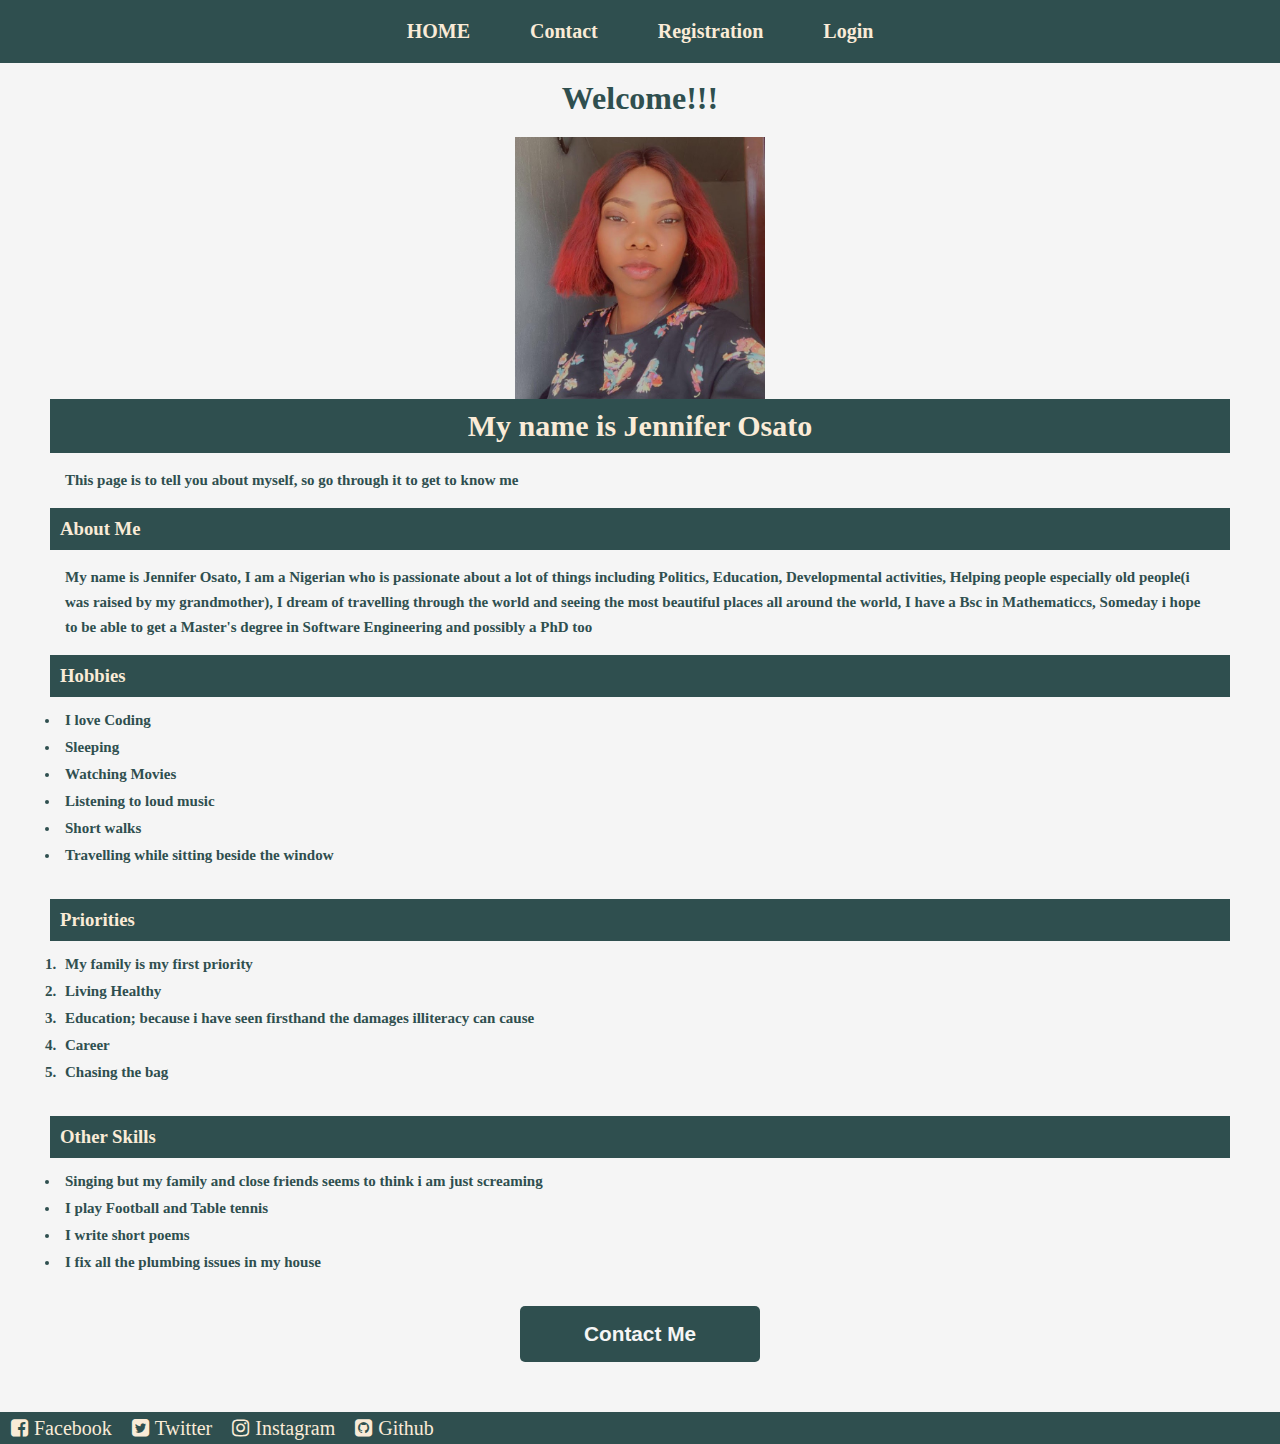
<file: index.html>
<!DOCTYPE html>
<html lang="en">
  <head>
    <meta charset="UTF-8" />
    <meta http-equiv="X-UA-Compatible" content="IE=edge" />
    <meta name="viewport" content="width=device-width, initial-scale=1.0" />
    <title>Home</title>
    <link rel="stylesheet" href="index.css" />
    <link
      rel="stylesheet"
      href="https://cdnjs.cloudflare.com/ajax/libs/font-awesome/4.7.0/css/font-awesome.min.css"
    />
  </head>
  <body>
    <header>
      <ul class="nav-bar">
        <li><a href="index.html">HOME</a></li>
        <li><a href="contact.html">Contact</a></li>
        <li><a href="registration.html">Registration</a></li>
        <li><a href="login.html">Login</a></li>
      </ul>
    </header>
    <main>
      <div id="intro">
        <h1>Welcome!!!</h1>
        <img src="Me (2).jpg" alt="A picture of me" />
        <h2>My name is Jennifer Osato</h2>
        <p>
          This page is to tell you about myself, so go through it to get to know
          me
        </p>
      </div>
      <h3>About Me</h3>
      <p>
        My name is Jennifer Osato, I am a Nigerian who is passionate about a lot
        of things including Politics, Education, Developmental activities,
        Helping people especially old people(i was raised by my grandmother), I dream of travelling through
        the world and seeing the most beautiful places all around the world, I
        have a Bsc in Mathematiccs, Someday i hope to be able to get a Master's
        degree in Software Engineering and possibly a PhD too
      </p>
      <h3>Hobbies</h3>
      <ul>
        <li>I love Coding</li>
        <li>Sleeping</li>
        <li>Watching Movies</li>
        <li>Listening to loud music</li>
        <li>Short walks</li>
        <li>Travelling while sitting beside the window</li>
      </ul>
      <h3>Priorities</h3>
      <ol>
        <li>My family is my first priority</li>
        <li>Living Healthy</li>
        <li>
          Education; because i have seen firsthand the damages illiteracy can
          cause
        </li>
        <li>Career</li>
        <li>Chasing the bag</li>
      </ol>
      <h3>Other Skills</h3>
      <ul>
        <li>
          Singing but my family and close friends seems to think i am just
          screaming
        </li>
        <li>I play Football and Table tennis</li>
        <li>I write short poems</li>
        <li>I fix all the plumbing issues in my house</li>
      </ul>
      <button id="contact-me"><a href="contact.html">Contact Me</a></button>
    </main>
    <footer>
      <a href="https://web.facebook.com/jennifer.igbinoba.7" target="_blank"><i class="fa fa-facebook-square"></i>Facebook</a>
      <a href="https://twitter.com/Jayfodey" target="_blank"><i class="fa fa-twitter-square"></i>Twitter</a>
      <a href="https://www.instagram.com/jenniferigbinoba/?hl=en" target="_blank"><i class="fa fa-instagram"></i>Instagram</a>
      <a href="https://github.com/jennyosato" target="_blank"><i class="fa fa-github-square"></i>Github</a>
    </footer>
  </body>
</html>
</file>
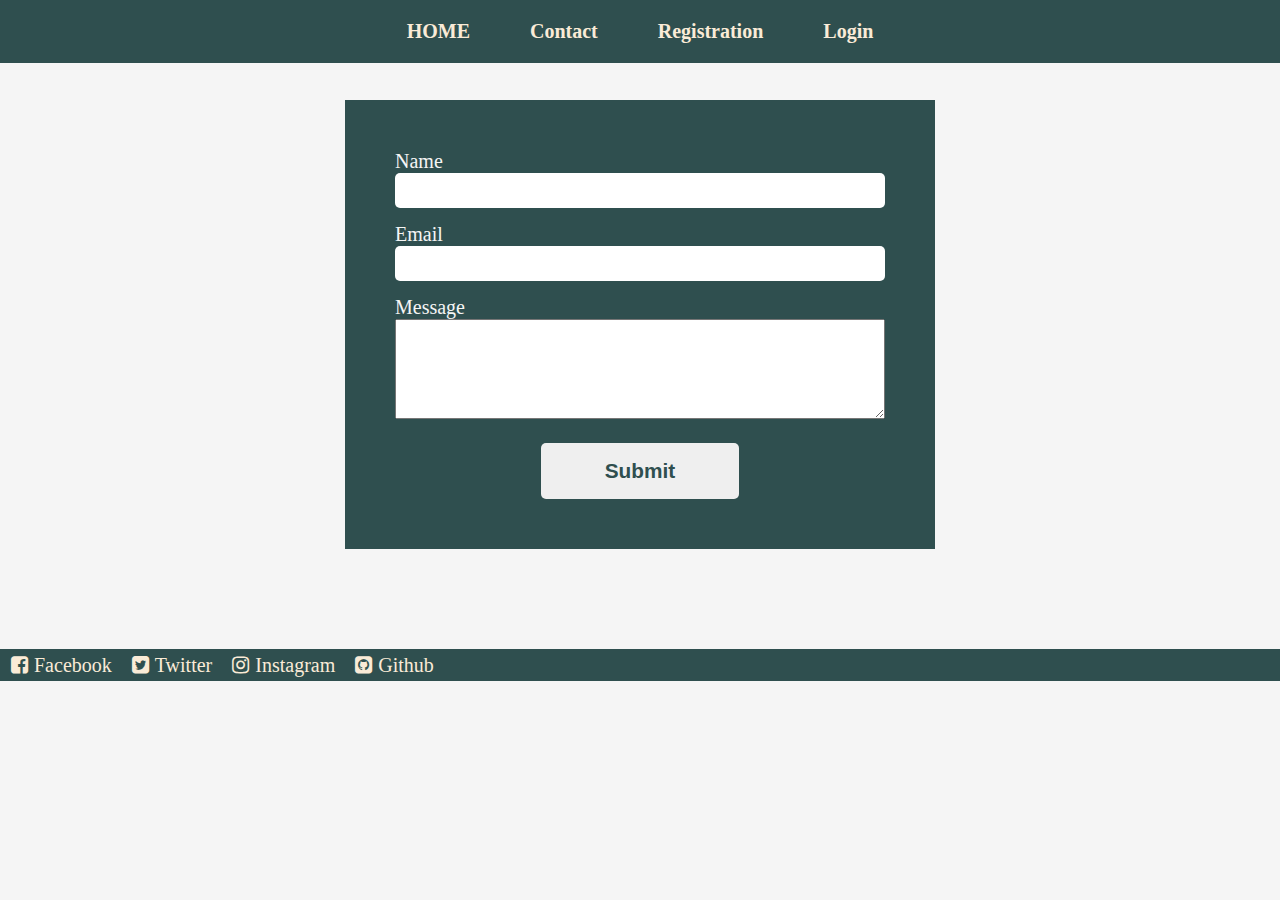
<file: contact.html>
<!DOCTYPE html>
<html lang="en">
  <head>
    <meta charset="UTF-8" />
    <meta http-equiv="X-UA-Compatible" content="IE=edge" />
    <meta name="viewport" content="width=device-width, initial-scale=1.0" />
    <title>Contact</title>
    <link rel="stylesheet" href="index.css" />
    <link
    rel="stylesheet"
    href="https://cdnjs.cloudflare.com/ajax/libs/font-awesome/4.7.0/css/font-awesome.min.css"
  />
  </head>
  <body>
    <header>
      <ul>
        <li><a href="index.html">HOME</a></li>
        <li><a href="contact.html">Contact</a></li>
        <li><a href="registration.html">Registration</a></li>
        <li><a href="login.html">Login</a></li>
      </ul>
    </header>
    <main>
      <form action="#">
        <label for="name">
          Name
          <input type="text" required>
        </label>
        <label for="email">
          Email
          <input type="email" required>
        </label>
        <label for="message">
          Message</label>
          <textarea name="" id="textarea"></textarea>
        
        <button type="submit">Submit</button>
      </form>
    </main>
    <footer>
      <a href=""><i class="fa fa-facebook-square"></i>Facebook</a>
      <a href=""><i class="fa fa-twitter-square"></i>Twitter</a>
      <a href=""><i class="fa fa-instagram"></i>Instagram</a>
      <a href=""><i class="fa fa-github-square"></i>Github</a>
    </footer>
  </body>
</html>
</file>
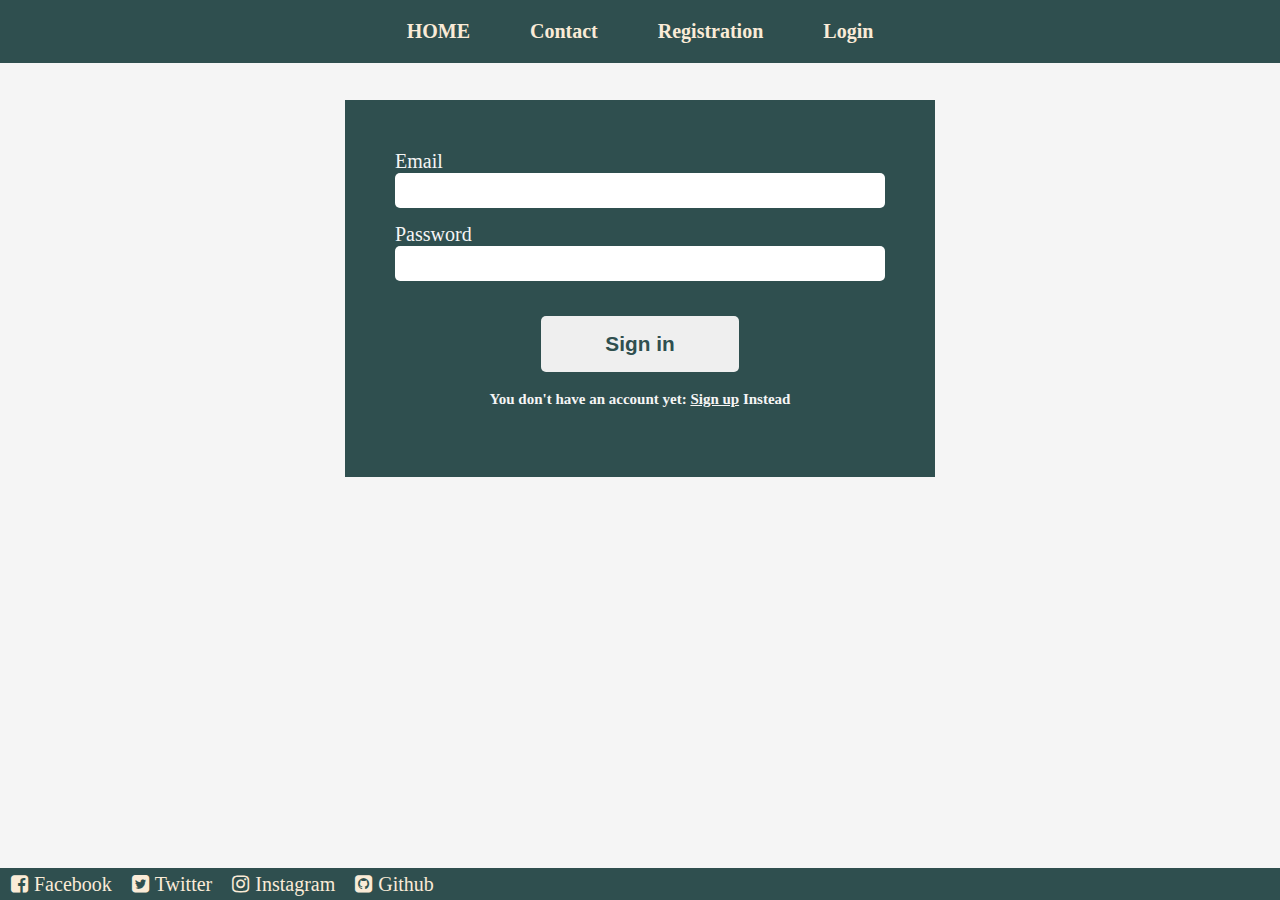
<file: login.html>
<!DOCTYPE html>
<html lang="en">
  <head>
    <meta charset="UTF-8" />
    <meta http-equiv="X-UA-Compatible" content="IE=edge" />
    <meta name="viewport" content="width=device-width, initial-scale=1.0" />
    <title>Login</title>
    <link rel="stylesheet" href="index.css" />
    <link
      rel="stylesheet"
      href="https://cdnjs.cloudflare.com/ajax/libs/font-awesome/4.7.0/css/font-awesome.min.css"
    />
  </head>
  <body>
    <header>
      <ul>
        <li><a href="index.html">HOME</a></li>
        <li><a href="contact.html">Contact</a></li>
        <li><a href="registration.html">Registration</a></li>
        <li><a href="login.html">Login</a></li>
      </ul>
    </header>
    <main>
      <form action="#">
        <label for="email">
          Email
          <input type="email" required />
        </label>
        <label for="password">
          Password
          <input type="text" required />
        </label>
        <button type="submit">Sign in</button>
        <p>
          You don't have an account yet:
          <a href="registration.html">Sign up</a> Instead
        </p>
      </form>
    </main>
    <footer id="logfoot">
      <a href=""><i class="fa fa-facebook-square"></i>Facebook</a>
      <a href=""><i class="fa fa-twitter-square"></i>Twitter</a>
      <a href=""><i class="fa fa-instagram"></i>Instagram</a>
      <a href=""><i class="fa fa-github-square"></i>Github</a>
    </footer>
  </body>
</html>
</file>
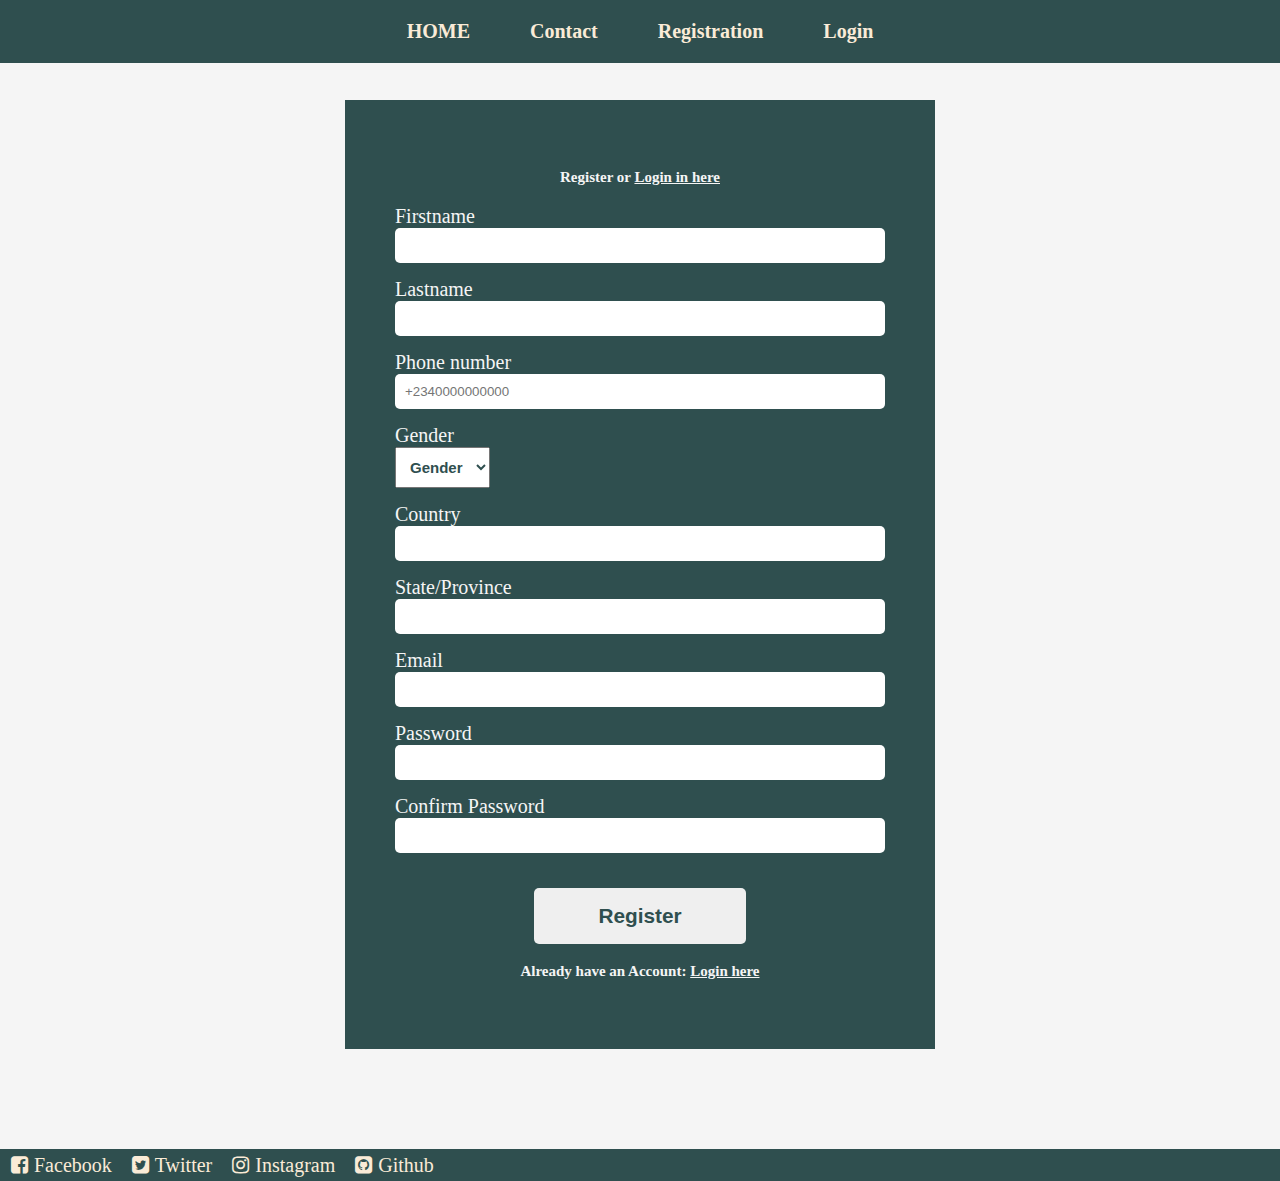
<file: registration.html>
<!DOCTYPE html>
<html lang="en">
  <head>
    <meta charset="UTF-8" />
    <meta http-equiv="X-UA-Compatible" content="IE=edge" />
    <meta name="viewport" content="width=device-width, initial-scale=1.0" />
    <title>Register</title>
    <link rel="stylesheet" href="index.css" />
    <link
      rel="stylesheet"
      href="https://cdnjs.cloudflare.com/ajax/libs/font-awesome/4.7.0/css/font-awesome.min.css"
    />
  </head>
  <body>
    <header>
      <ul>
        <li><a href="index.html">HOME</a></li>
        <li><a href="contact.html">Contact</a></li>
        <li><a href="registration.html">Registration</a></li>
        <li><a href="login.html">Login</a></li>
      </ul>
    </header>
    <main>
      <form action="#">
        <p>Register or <a href="login.html">Login in here</a></p>
        <label for="firstname">
          Firstname
          <input type="text" required />
        </label>
        <label for="lastname">
          Lastname
          <input type="text" required />
        </label>
        <label for="phone-number">
          Phone number
          <input type="number" placeholder="+2340000000000" required />
        </label>
        <label for="gender"> Gender </label>
        <select name="Gender" id="" required>
          <option value="Gender" disabled selected hidden>Gender</option>
          <option value="female">Female</option>
          <option value="male">Male</option>
        </select>
        <label for="country">
          Country
          <input type="text" required />
        </label>
        <label for="state">
          State/Province
          <input type="text" required />
        </label>
        <label for="email">
          Email
          <input type="email" required />
        </label>
        <label for="password">
          Password
          <input type="text" required />
        </label>
        <label for="confirm-password">
          Confirm Password
          <input type="text" required />
        </label>

        <button type="submit">Register</button>
        <p>Already have an Account: <a href="login.html">Login here</a></p>
      </form>
    </main>
    <footer>
      <a href=""><i class="fa fa-facebook-square"></i>Facebook</a>
      <a href=""><i class="fa fa-twitter-square"></i>Twitter</a>
      <a href=""><i class="fa fa-instagram"></i>Instagram</a>
      <a href=""><i class="fa fa-github-square"></i>Github</a>
    </footer>
  </body>
</html>
</file>
<file: index.css>
* {
  padding: 0;
  margin: 0;
  box-sizing: border-box;
}
body {
  position: relative;
  background-color: whitesmoke;
}
header {
  position: fixed;
  width: 100%;
  top: 0;
  background: darkslategrey;
  text-align: center;
}

header ul {
  display: inline-flex;
  list-style: none;
}
header li {
  width: 100%;
  margin: 10px;
  padding: 10px 20px;
}
header a {
  text-decoration: none;
  color: antiquewhite;
  font-weight: bold;
  font-size: 20px;
}
header a:hover {
  color: darkslategray;
  background-color: white;
  padding: 20px 15px;
}
form {
  width: 50%;
  background-color: darkslategrey;
  margin: 100px auto;
  padding: 50px;
}
label {
  font-size: 20px;
  color: whitesmoke;
}
input {
  width: 100%;
  padding: 10px;
  margin-bottom: 15px;
  border: none;
  border-radius: 5px;
}
button {
  padding: 1rem 4rem;
  font-size: 1.3rem;
  font-weight: bold;
  color: darkslategrey;
  display: block;
  margin: 20px auto 0 auto;
  border: none;
  border-radius: 5px;
}
button:hover{
color: red;
}
select {
  display: block;
  padding: 10px;
  margin-bottom: 15px;
  font-size: 15px;
  font-weight: bold;
  color: darkslategrey;
}
option {
  color: whitesmoke;
  font-size: 15px;
  font-weight: bold;
  background-color: darkslategray;
}
h1 {
  color: darkslategray;
  text-align: center;
  margin: 20px;
}
main {
  margin: 80px 50px 50px 50px;
  margin-left: 50px;
}
div h2 {
  text-align: center;
  color: antiquewhite;
  background-color: darkslategray;
  padding: 10px;
  font-size: 30px;
}
main ul,
ol {
  color: darkslategrey;
  padding: 10px;
  margin-bottom: 20px;
}
main li {
  padding: 5px;
  font-size: 15px;
  font-weight: bold;
}
h3 {
  background-color: darkslategrey;
  color: antiquewhite;
  padding: 10px;
}
p {
  font-size: 15px;
  font-weight: bold;
  color: darkslategray;
  padding: 15px;
  line-height: 25px;
}
form p, a{
    color: whitesmoke;
    text-align: center;
}
form a:hover{
    color: black;
}
footer {
  position: relative;
  bottom: 0;
  left: 0;
  width: 100%;
  background-color: darkslategrey;
}
#logfoot {
  position: fixed;
  bottom: 0;
  left: 0;
}
img {
  display: block;
  width: 250px;
  margin: 0 auto;
}
textarea {
  width: 100%;
  height: 100px;
}
#contact-me {
background-color: darkslategray;
animation-name: anime;
animation-duration: 4s;
animation-delay: 4s;
animation-iteration-count: infinite;
}
button a{
color: whitesmoke;
text-decoration: none;

}
@keyframes anime {
  0% {
    background-color: darkslategray;

  }
  25% {
    background-color: greenyellow;
    
  }
  50% {
    background-color: green;
    
  }
  100% {
    background-color: darkolivegreen;
  }
}
footer a {
  text-decoration: none;
  font-size: 20px;
  color: antiquewhite;
  padding: 5px;
}
footer a:hover {
    color: darkslategray;
    background-color: whitesmoke;
}
i {
  padding: 6px;
}
</file>
